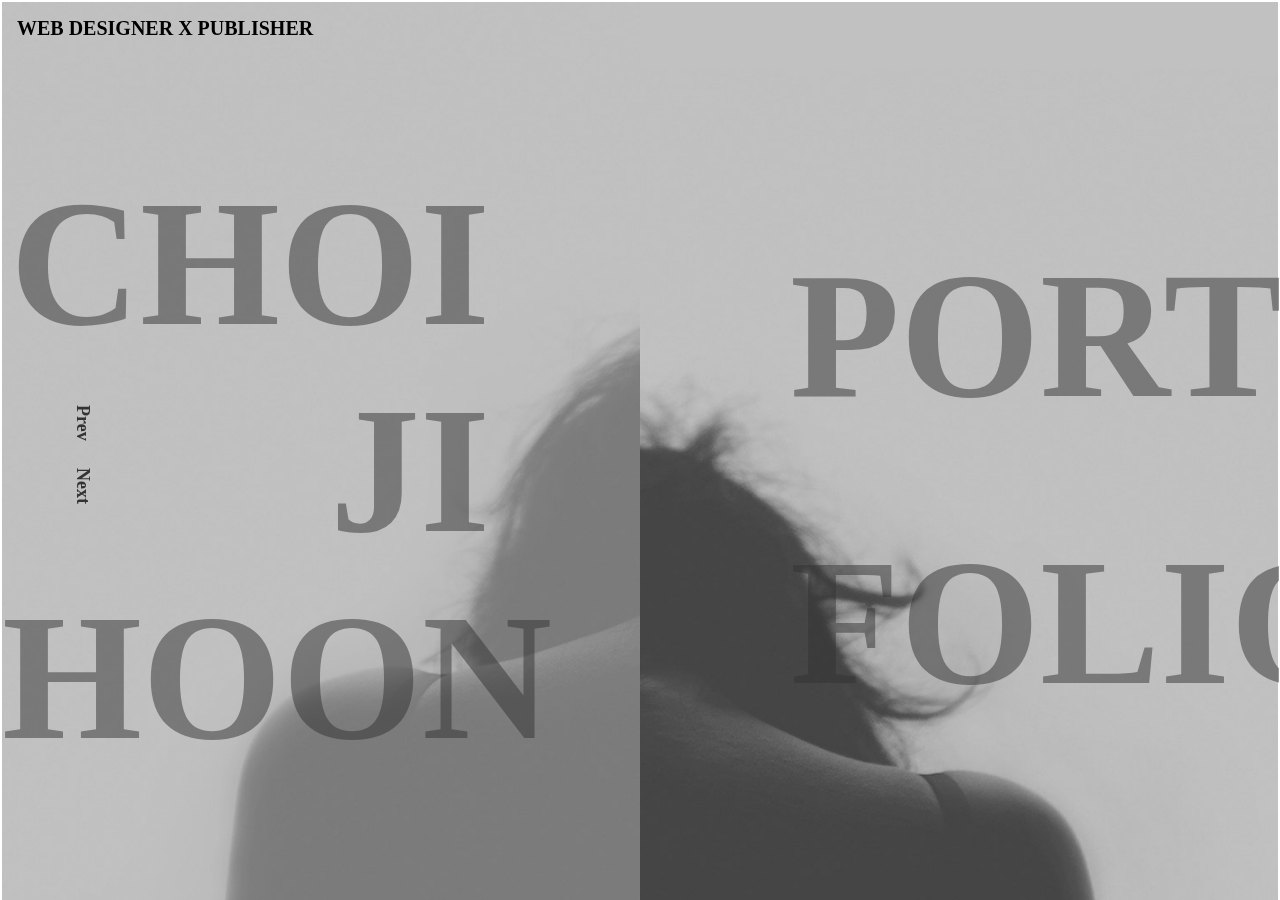
<file: 포토폴리오 메인/index.html>
<!DOCTYPE html> 

   <html lang="ko">
    <head>
        <meta charset="utf-8">
        <title>포토폴리오메인</title>
        <link rel="stylesheet" type="text/css" href="css/default.css"> 
        <link rel="stylesheet" type="text/css" href="css/include.css"> 
        <link rel="stylesheet" type="text/css" href="css/slick.css"> 
        <link rel="stylesheet" type="text/css" href="css/main.css">  
        
        <script src="https://code.jquery.com/jquery-3.4.1.min.js" type="text/javascript"></script>
        <script src="js/slick.min.js" type="text/javascript"></script>
        <script src="js/main.js" type="text/javascript"></script>


    </head>
       <body>
            <!--전체-->
            <div id="wrap">

            <div class="container">
                <div class="mainSlider">
                    <!--메인컨텐츠1-->
                    <div class="mainSlider slick">
                        <div class="slide slide--1">
                            <!--헤더왼쪽배경-->
                            <div class="hLeft">
                                <!--로고-->
                                <div class="hLogo">
                                    <h1>WEB DESIGNER X PUBLISHER</h1>
                                </div>

                                <div class="mainTxt01">
                                    <p>CHOI</p>
                                    <span>JI</span><br>
                                    <span>HOON</span>
                                </div>
                            </div>
                            <!--헤더왼쪽배경-->
                            <!--헤더오른쪽배경-->
                            <div class="hRight">

                                <div class="mainTxt02">
                                    <p>PORT</p>
                                    <span>FOLIO</span>
                                </div>


                                <div class="btn01">
                                    <a href="#">Prev</a>
                                </div>

                                <div class="btn02">
                                    <a href="#">Next</a>
                                </div>


                            </div>
                            <!--헤더오른쪽배경-->
                        </div>
                        
                        <div class="slide slide--2">
                            <!--헤더왼쪽배경-->
                            <div class="mainSlider01">
                               <!--왼쪽컨텐츠-->
                                <div class="mainCon01">
                                   <div class="hLogo">
                                    <h1>WEB DESIGNER X PUBLISHER</h1>
                                </div>
                                  
                                  <div class="mainTxt03">
                                   <h2>PRUGIO</h2>
                                   <p>기존에 푸르지오 페이지에<br>조금 더 심플하며 사용자들이<br>접근성으로 이용하기 쉽게<br>리뉴얼 하였습니다.</p>
                                    </div>
                                    
                                    <div class="conBtn01">
                                        <a href="portfolio/prugio/index.html"><img src="images/main02Btn.png" alt="바로가기버튼"></a>
                                    </div>
                                </div>
                                <!--왼쪽컨텐츠-->
                                <!--오른쪽컨텐츠-->
                                <div class="mainCon02">
                                   <a href="portfolio/prugio/index.html">
                                    <img src="images/main_02sl.png" alt="푸르지오">
                                    </a>
                                </div>
                                
                                <!--오른쪽컨텐츠-->
                                
                                
                            </div>
                        </div>
                        
                        <!--메인슬라이더3-->
                    <div class="slide slide--3">
                         <!--왼쪽배경-->
                         <div class="mainSlider03">
                            <!--왼쪽컨텐츠-->
                             <div class="mainCon03">
                                 <div class="hLogo">
                                    <h1>WEB DESIGNER X PUBLISHER</h1>
                                </div>
                                
                                <div class="mainTxt04">
                                    <h3>LACOSTE</h3>
                                    <p>라코스테 특유의 돋보이는<br>장점을 보안 하였으며 사용자들이<br>시각적 요소들을 조금 더 부각시켜<br>리뉴얼 하였습니다.</p>
                                    
                                </div>
                                
                                <div class="conBtn02">
                                        <a href="portfolio/lacoste/lacoste.html"><img src="images/main02Btn.png" alt="바로가기버튼"></a>
                                    </div>
                                 
                             </div>
                            <!--왼쪽컨텐츠--> 
                        
                         <!--왼쪽배경-->
                         <!--오른쪽배경-->
                        <div class="mainCon04">
                           <div class="con05">
                           <a href="portfolio/lacoste/lacoste.html">
                            <img src="images/mainSlider_03.png" alt="라코스테">
                            </a>
                            </div>
                         </div>
                         </div>
                        <!--오른쪽배경-->
                        </div>
                        
                        <!--메인슬라이더3-->
                        
                        
                        
                        
                        
                        
                        
                    </div>
                    
                </div>
                
               
            </div>
               
            
           </div>
       </body>
</html>
</file>
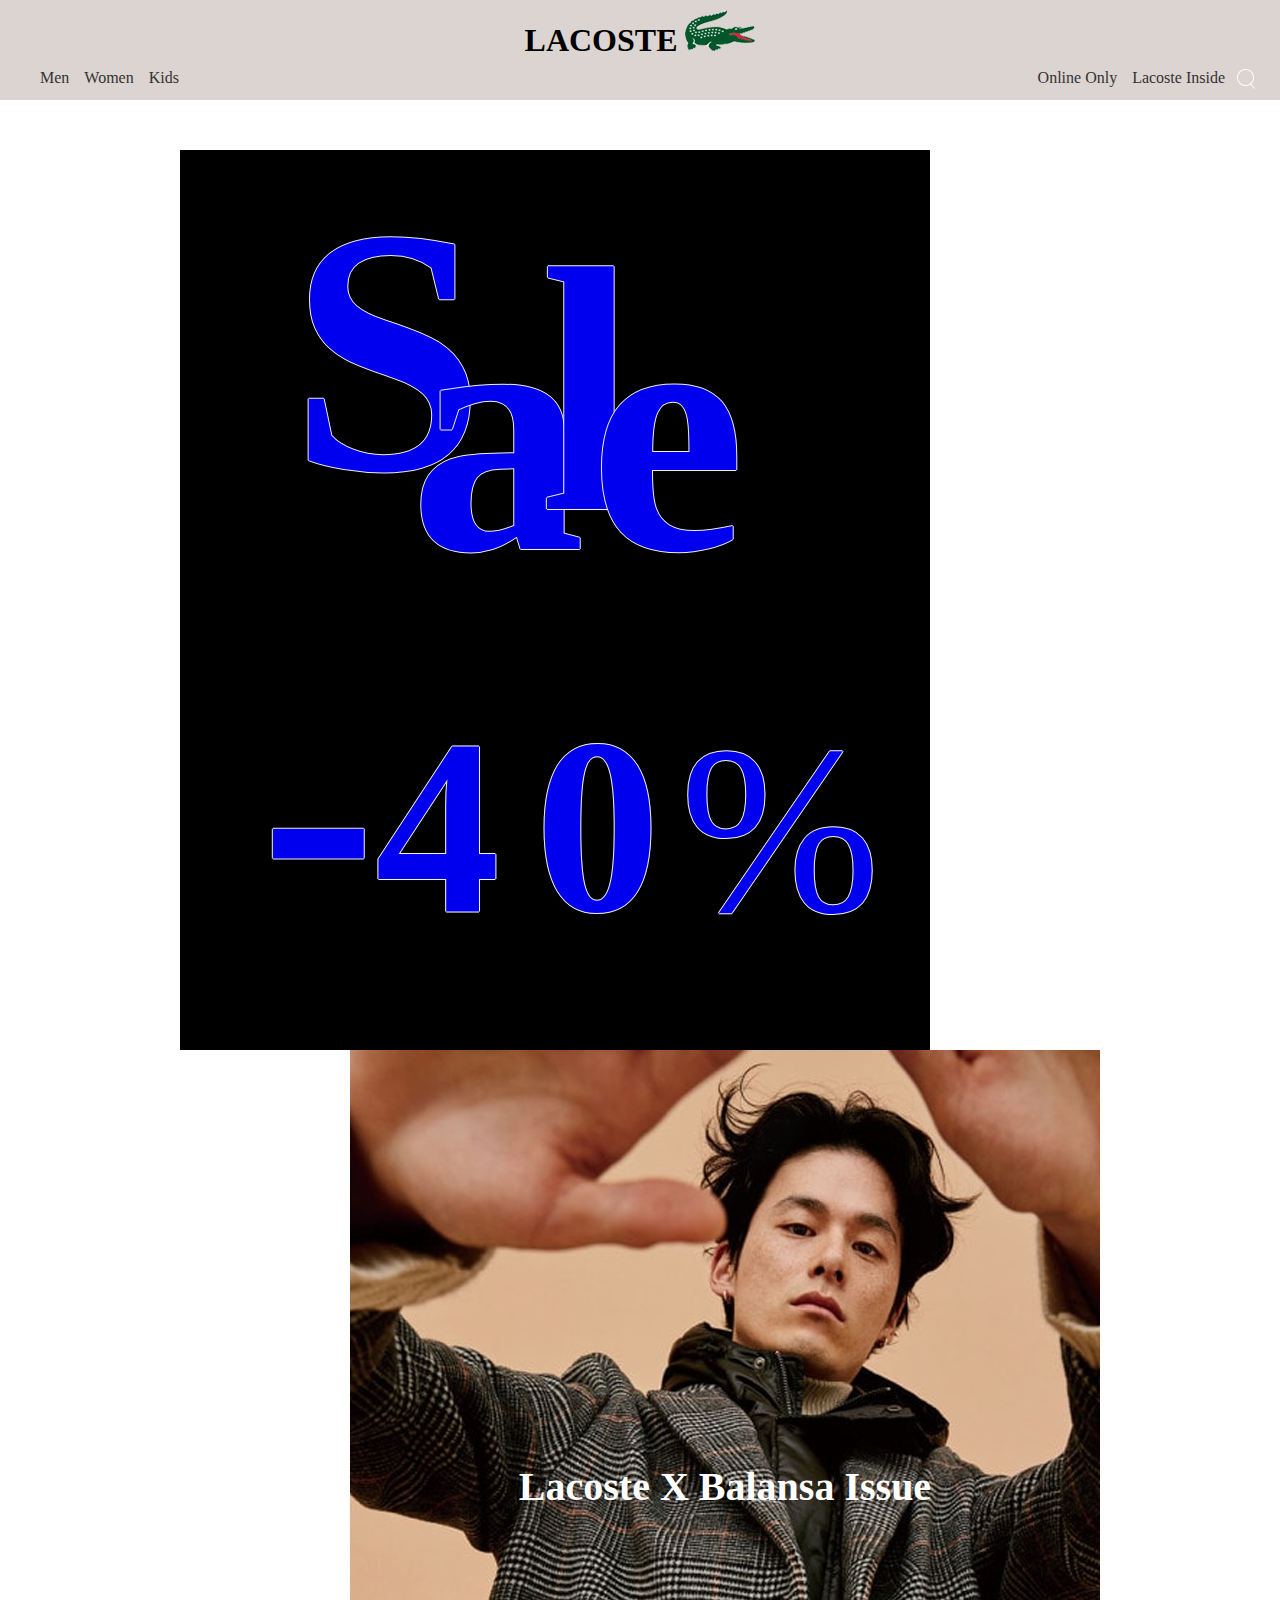
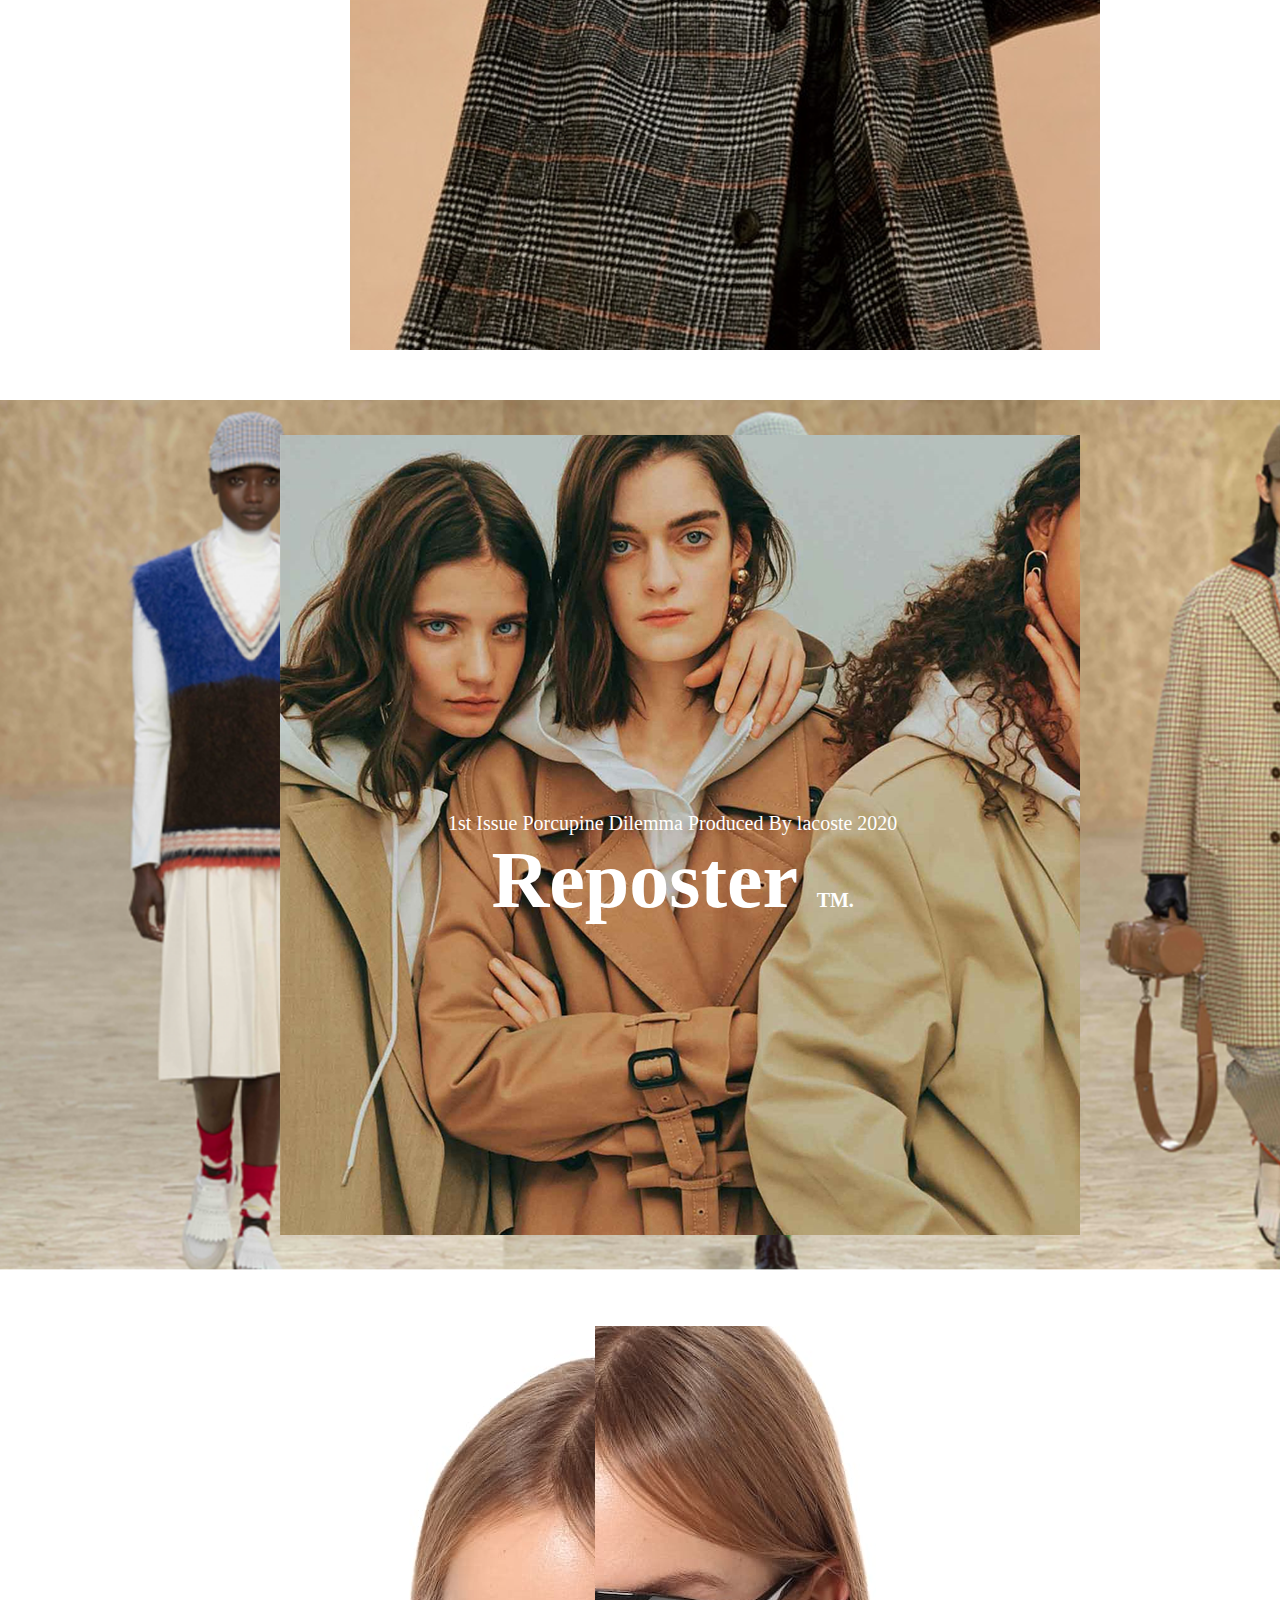
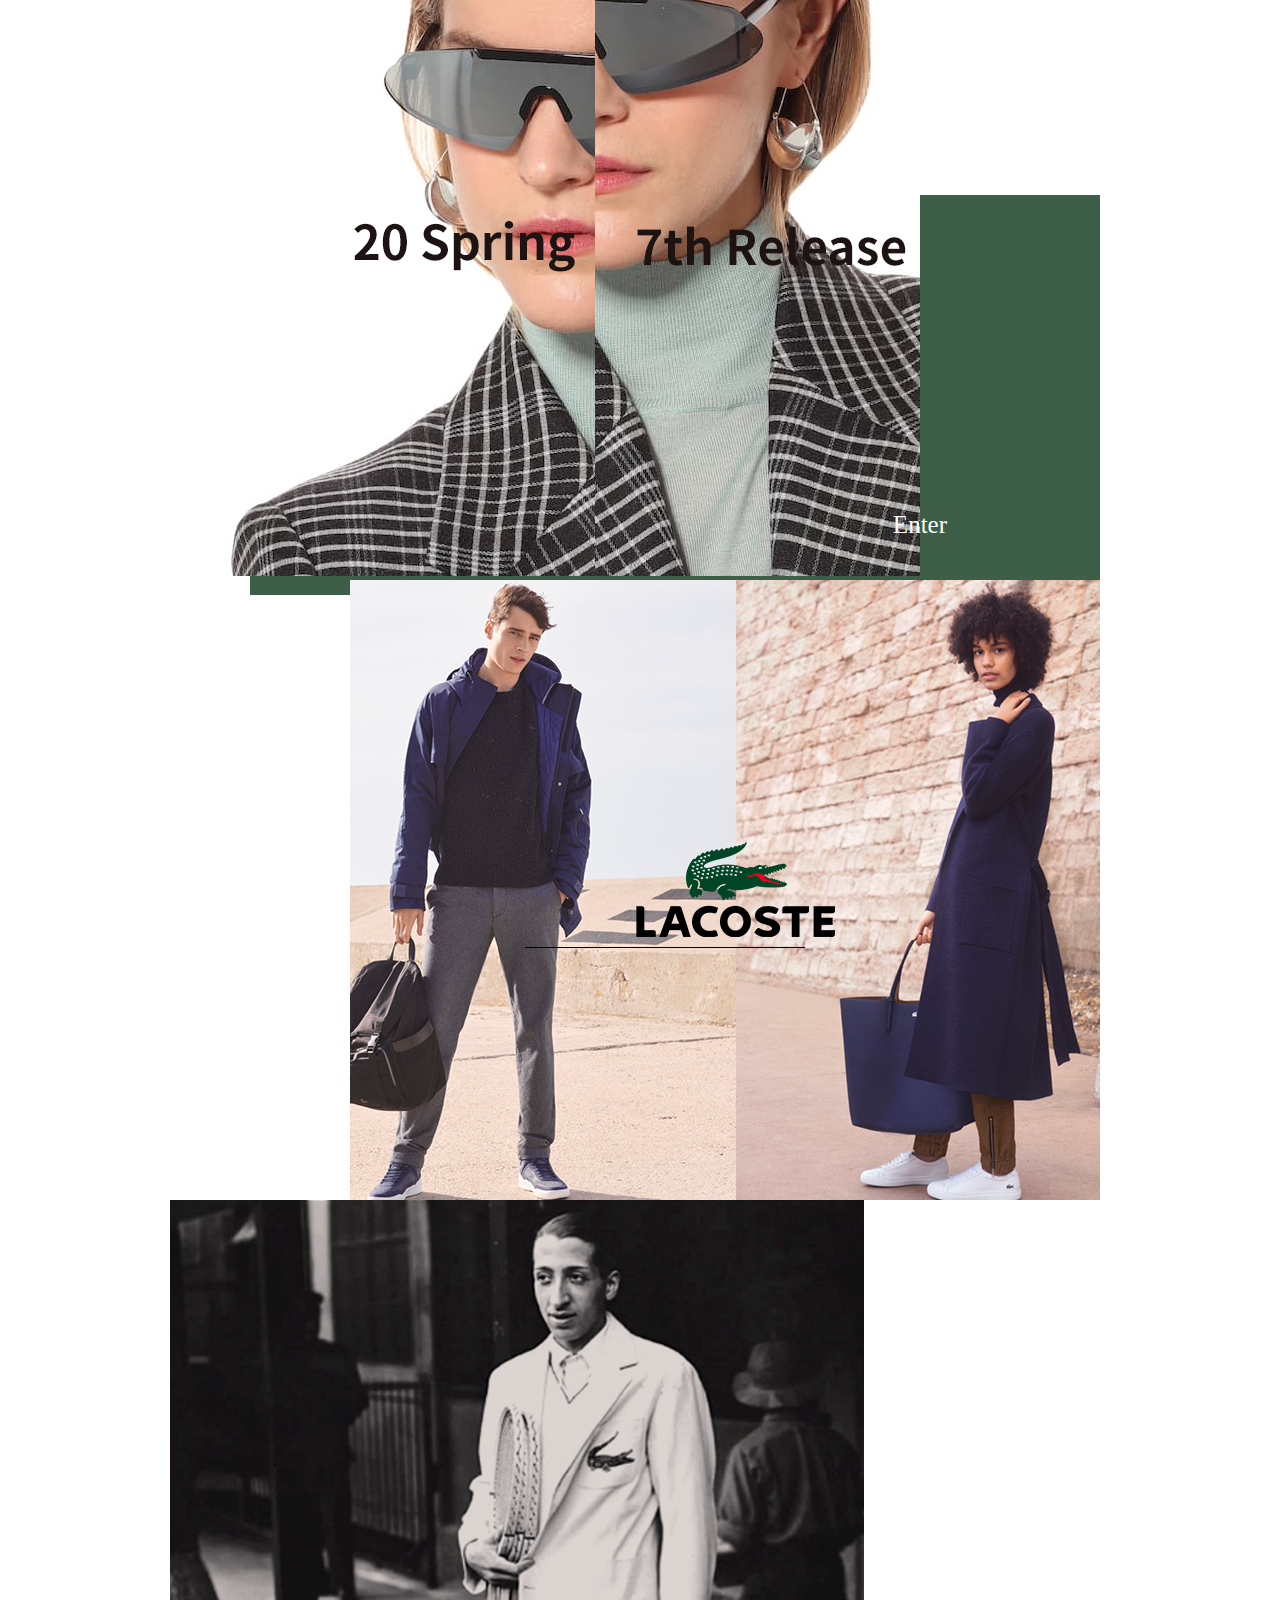
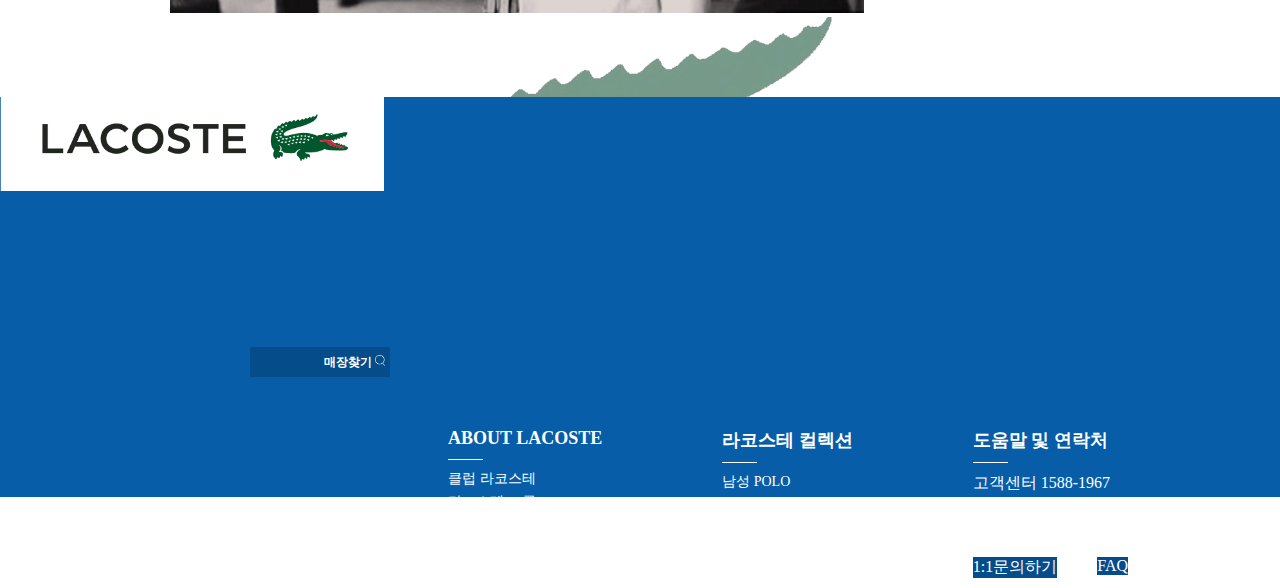
<file: 포토폴리오 메인/portfolio/lacoste/lacoste.html>
<!DOCTYPE html> 

   <html lang="ko">
    <head>
        <meta charset="utf-8">
        <title>라코스테리뉴얼</title>
        <link rel="stylesheet" type="text/css" href="css/default.css"> 
        <link rel="stylesheet" type="text/css" href="css/include.css"> 
        <link rel="stylesheet" type="text/css" href="css/main.css">  
    </head>
       <body>
           <!--전체-->
           <div id="wrap">
           
           <!--헤더-->
           <header id="header">
              <!--로고-->
            <div class="hTop">
              <h1>
                  <a href="#">LACOSTE</a>
                  <img src="images/laco_logo.png" alt="로고">
              </h1>
               </div>  
               <!--로고-->
               <!--gnb-->
               <ul class="gnb inner">
                   <li>
                       <a href="#">Men</a>
                   </li>
                   
                   <li>
                       <a href="#">Women</a>
                   </li>
                   
                   <li>
                       <a href="#">Kids</a>
                   </li>
                   
               </ul>
               <!--gnb-->
               <!--유틸-->
               <ul class="utill inner cf">
                  
                  <li><a href="#">Lacoste Inside</a></li>
                   <li><a href="#">Online Only</a></li>
                   
                   <div class="uSuch">
                   <a href="#"><img src="images/such_Btn44.png" alt="돋보기"></a>
                   </div>   
                 

               </ul>
               <!--유틸-->
               </header>
               <!--헤더-->
               <!--메인컨01-->
               <div id="contaner">
                  
                  <div class="contanerBox cf">
                   <!--con01-->
                   <div class="con01">
                      
                      <div class="mFont">
                      
                       <div class="mFont01">
                      <a href="#">S</a>
                       </div>
                       
                       <div class="mFont02">
                      <a href="#">a</a>
                       </div>
                       
                        <div class="mFont03">
                      <a href="#">l</a>
                       </div>
                       
                       <div class="mFont04">
                      <a href="#">e</a>
                       </div>
                       
                       <div class="mFont05">
                      <a href="#">-</a>
                       </div>
                       
                       <div class="mFont06">
                      <a href="#">4</a>
                       </div>
                       
                       <div class="mFont07">
                      <a href="#">0</a>
                       </div>
                       
                       <div class="mFont08">
                      <a href="#">%</a>
                       </div>
                       
                       </div>
                       
                   </div>
                   <!--con01-->
                   <!--con02-->
                   <div class="con02">
                       <a href="#">Lacoste X Balansa Issue
                       </a>
                   </div>
                   <!--con02-->
                   </div>
               </div>
               <!--메인컨01-->
               <div class="mainSlider02">
                    <img src="images/lamain_02.png" alt="메인01">
                    
                    <div class="main02">

                    </div>
                    <div class="con02Font">
                        <p>1st Issue Porcupine Dilemma Produced By lacoste 2020</p>
                        <h2>Reposter <span>TM.</span></h2>
                        </div>
                    
               </div>
                <!--메인컨01-->
                <!--메인컨03-->
                <div class="mainCon03">
                    <div class="con04"></div>
                  
                    <div class="con05">오른쪽이미지</div>
                    
                    
                    <div class="bBox">
                        <h3>Lacoste autumn-spring 2020</h3>
                        <span>Fashion Show</span>
                        
                        
                    </div>
                <div class="btn01">
                            <a href="#">Enter</a>
                        </div>    
                    
                </div>
                
                <!--메인컨03-->
                <!--메인컨04-->
                <div class="mainCon04">
                   <img src="images/con04_28.png" alt="메인04">
                   
                   <div class="con04Right cf">
                      <img src="images/slider_bar28.png" alt="바">
                      <h4>Lacoste, the  story of an iconic brand</h4>
                      <p>경기에 대한 애정, 혁신과 프렌치 엘리건스에 대한 열정.<br>1933년 부터 라코스테는 브랜드의 창립이자<br>일상의 옷차림에 혁명을 가져온 전설적<br>테니스 선수였던 Rene Lacoste의 이야기를 담아 왔습니다. </p>
                      
                      <div class="con04Btn">
                          <a href="#">자세히 보기</a>
                      </div>
                       
                       
                   </div>
                    
                    
                </div>
                <!--메인컨04-->
                <!--푸터-->
                <footer id="footer">
                    <div class="fLogo">
                        <a href="#"><img src="images/footer_logo43.png"></a>
                    </div>
                    
                    <div class="fSuch">
                       <div class="such">
                        <a href="#">매장찾기
                        <img src="images/such_Btn44.png" alt="돋보기">
                        </a>
                        </div>
                    </div>
                    
                    <div class="fMenu inner cf">
                    
                    <ul class="fMenu01">
                        <li class="menu01">
                            <a href="#">ABOUT LACOSTE</a>
                        </li>
                        
                        <li><a href="#">클럽 라코스테</a></li>
                        <li><a href="#">라코스테 그룹</a></li>
                        
                    </ul>
                    
                    <ul class="fMenu02">
                        <li class="menu02">
                            <a href="#">라코스테 컬렉션</a>
                        </li>
                        
                        <li><a href="#">남성 POLO</a></li>
                        <li><a href="#">여성 POLO</a></li>
                        <li><a href="#">라코스테 키즈</a></li>
                        <li><a href="#">라코스테 라이브</a></li>
                        <li><a href="#">라코스테 스포츠</a></li>
                        
                    </ul>
                    
                    
                       <div class="fMenu03">
                           <div class="menu03">
                               <h6>도움말 및 연락처</h6>
                               <p>고객센터 1588-1967</p>
                               <span>라코스테의 고객센터는 고객님을 위해 주중 오전 9시부터 6시<br>까지 언제나 열려있습니다.(점심시간 12:30~13:30)</span>
                           </div>
                           
                           <div class="menu03Left">
                               <a href="#">1:1문의하기</a>
                           </div>
                           
                           <div class="menu03Right">
                               <a href="#">FAQ</a>
                           </div>
                           
                           
                       </div>
                    
                    </div>
                    
                    
                </footer>
                <!--푸터-->
               
           </div>
</body>


</html>
</file>
<file: 포토폴리오 메인/css/include.css>
@charset "utf-8";




.hLeft{float: left;
        background:url(../images/main_01.png) no-repeat right;
        background-size:cover;
        width:50%;
        height:100%;
       
    
}


.hLogo{padding-top:15px;
       margin-left:15px;}
.hLogo h1{font-size: 20px;}

.mainTxt01{font-size:180px;
           font-weight:bold;
           color:#333;
           opacity:0.5;
           text-align:right;
           margin-right:150px;
           margin-top:120px;
}

.hRight{float:right;
        background:url(../images/main_02.png) no-repeat;
        width:50%;    
        height:100%;
        background-size:cover;
        
        
        }

.mainTxt02{color:#333;
           opacity:0.5;
            margin-left:150px;
            margin-top:230px;

}
.mainTxt02 p{font-size:180px;
            font-weight:bold;
            margin-bottom:80px;
            }
.mainTxt02 span{font-size:180px;
                font-weight:bold}






       
       
.btn01{z-index: 10;
        -webkit-transform: rotate(90deg);
       -webkit-transform-origin: left top;
       -moz-transform: rotate(90deg);
       -moz-transform-origin: left top;
       -ms-transform: rotate(90deg);
       -ms-transform-origin: left top;
       -o-transform: rotate(90deg);
       -o-transform-origin: left top;
       transform: rotate(90deg);
       transform-origin: left top;
       position: absolute;
       top:45%;
       right:90%;
       white-space: nowrap;    
       font-size:18px;}
.btn01 a{color:#333;
          font-weight:bold;}

.btn01 a:before, .btn01 a:after{content: '';
  border-bottom: solid 1px white;
  position: absolute;
  bottom: 0;
  width: 0;}

.btn01 a:before{left:0;}
.btn01 a:after{right:0;}

.btn01 a:hover:before, .btn01 a:hover:after{width:50%;}

.btn01 a:before, .btn01 a:after{-webkit-transition: all 0.2s ease;
          transition: all 0.2s ease;}



.btn02{
        -webkit-transform: rotate(90deg);
       -webkit-transform-origin: left top;
       -moz-transform: rotate(90deg);
       -moz-transform-origin: left top;
       -ms-transform: rotate(90deg);
       -ms-transform-origin: left top;
       -o-transform: rotate(90deg);
       -o-transform-origin: left top;
       transform: rotate(90deg);
       transform-origin: left top;
       position: absolute;
       top:52%;
       right:90%;
       white-space: nowrap;    
       font-size:18px;
        }
.btn02 a{color:#333;
        font-weight:bold;}


.btn02 a:before, .btn02 a:after{content:'';
  border-bottom: solid 1px white;
  position: absolute;
  bottom: 0;
  width: 0;}

.btn02 a:before{left:0;}
.btn02 a:after{right:0;}

.btn02 a:hover:before, .btn02 a:hover:after{width:50%;}

.btn02 a:before, .btn02 a:after{-webkit-transition: all 0.2s ease;
          transition: all 0.2s ease;}
</file>
<file: 포토폴리오 메인/css/main.css>
@charset "utf-8";
.mainSlider, .slide {
  background-position: center center;
  background-repeat: no-repeat;
  background-size: cover;
  background-image: url(http://placehold.it/1440x750&text=1);
  
  
}

.slide {
  height: 100vh;
}
.slide--1 {
 background-image: url(http://placehold.it/1440x750&text=1);
}
.slide--2 {
  background-image: url(http://placehold.it/1440x750&text=2);
}
.slide--3 {
  background-image: url(http://placehold.it/1440x750&text=3);
}




/*슬라이더01*/
.mainSlider01{height:100%;
             position:relative;}

.mainCon01{background:#b3b3b3;
          background-size:cover;
          width:50%;
          height:100%;
          float:left;
            
          }

.mainTxt03{
           }
.mainTxt03 h2{font-size:100px;
              position:absolute;
              left:30%;
              top:38%;
              color:#dcdcdc;
              z-index:10;}

.mainTxt03 p{color:#7b7b7b;
             font-size:18px;
             text-align:right;
             margin-right:12%;
             margin-top:50%;
             margin-bottom:15px;

            }


.conBtn01{margin-left:85%;
         }
.conBtn01 a{}
.conBtn01 a img{width:25%;
                -webkit-transform:scale(1);
                -moz-transform:scale(1);
                -ms-transform:scale(1); 
                -o-transform:scale(1);  
                transform:scale(1);
                -webkit-transition:.3s;
                -moz-transition:.3s;
                -ms-transition:.3s;
                -o-transition:.3s;
                transition:.3s;}

.conBtn01:hover img{-webkit-transform:scale(1.2);
                    -moz-transform:scale(1.2);
                    -ms-transform:scale(1.2);   
                    -o-transform:scale(1.2);
                    transform:scale(1.2);}

.mainCon02{float:left;
           background:#c1c1c1;
            width: 50%;
            height:100%;}

.mainCon02 a img{position: absolute;
               filter: drop-shadow(5px 5px 5px #000);
               left:45%;
               top:17%;
               -webkit-transform:scale(1);
                -moz-transform:scale(1);
                -ms-transform:scale(1); 
                -o-transform:scale(1);  
                transform:scale(1);
                -webkit-transition:.3s;
                -moz-transition:.3s;
                -ms-transition:.3s;
                -o-transition:.3s;
                transition:.3s;}

.mainCon02:hover img{-webkit-transform:scale(1.2);
                    -moz-transform:scale(1.2);
                    -ms-transform:scale(1.2);   
                    -o-transform:scale(1.2);
                    transform:scale(1.2);}


/*슬라이더02*/

.mainSlider03{height:100%;
              position:relative;
            }

.mainCon03{background:#769089;
          float:left;
          width:50%;
            height:100%;
            background-size: cover;}

.hLogo{}
.hLogo h1{}

.mainTxt04{color:#636363;}
.mainTxt04 h3{font-size:100px;
               position:absolute;
               left:30%;
                top:38%;
            color:#88a880;
             z-index:10;}

.mainTxt04 p{
             font-size:18px;
              text-align:right;
              margin-right:12%;
             margin-top:50%;
    margin-bottom:15px;}










.conBtn02{margin-left:85%;
}
.conBtn02 a{}
.conBtn02 a img{width:25%;
                -webkit-transform:scale(1);
                -moz-transform:scale(1);
                -ms-transform:scale(1); 
                -o-transform:scale(1);  
                transform:scale(1);
                -webkit-transition:.3s;
                -moz-transition:.3s;
                -ms-transition:.3s;
                -o-transition:.3s;
                transition:.3s;}

.conBtn02:hover img{-webkit-transform:scale(1.2);
                    -moz-transform:scale(1.2);
                    -ms-transform:scale(1.2);   
                    -o-transform:scale(1.2);
                    transform:scale(1.2);}}



.mainCon04{background:#c8c5b8;
            width:50%;
            height:100%;
            float: left;
}
.con05{}
.con05 a img{position: absolute;
            filter: drop-shadow(5px 5px 5px #000);
             left:45%;
             top:17%;
             -webkit-transform:scale(1);
             -moz-transform:scale(1);
             -ms-transform:scale(1); 
             -o-transform:scale(1);  
             transform:scale(1);
             -webkit-transition:.3s;
             -moz-transition:.3s;
             -ms-transition:.3s;
             -o-transition:.3s;
             transition:.3s;
            }

.con05:hover img{-webkit-transform:scale(1.2);
                 -moz-transform:scale(1.2);
                 -ms-transform:scale(1.2);   
                 -o-transform:scale(1.2);
                 transform:scale(1.2);}
</file>
<file: 포토폴리오 메인/portfolio/lacoste/css/default.css>
@charset "utf-8";
body{min-width:1200px;
     overflow-x:hidden;
    }

body,h1,h2,h3,h4,h5,h6,p,dd,dl{margin:0;
                                    }

ul{padding:0;
   margin:0;
   list-style:none;}

a{text-decoration:none;}

.inner{width:1200px;
       margin:0 auto;}

.cf::after{content:"";
           display:block;
           clear:both;}
</file>
<file: 포토폴리오 메인/portfolio/lacoste/css/include.css>
@charset "utf-8";


#header{background:#dbd4d0;
        height:100px;}

.hTop{padding-top:10px;
      padding-bottom:10px;}
.hTop h1{text-align:center;}
.hTop h1 a{color:#000;}
.hTop h1 img{}

.gnb{}
.gnb li{float:left;
        margin-right:15px;
       }
.gnb li a{color:#333;}


.utill{position:relative;
       }
.utill li{float:right;
          margin-right:15px;
        }
.utill li a{color:#333;}

.uSuch{position:absolute;
       right:-15px;}
.uSuch a{}
.uSuch img{}




#footer{height:400px;
        background:#075da7;
        margin-top:80px;
        position:relative;}

.fLogo{}
.fLogo a{}
.fLogo a img{width:30%;}


.fSuch{position:absolute;    
       left:250px;
        bottom:120px;
        width:140px;
       height:30px;
       background:#044c8a;}
.fSuch a{font-weight:bold;
          font-size:12px;
          color:#fff;
          display: block;
          text-align:right;
          line-height:30px;
          padding-right:5px;}
.such a img{width:10px;}


.fMenu{margin-left:35%;
       color:#fff;
        }

.fMenu01{float:left;
         margin-right:120px;
          
         }
.fMenu01 li{font-size:14px;
            margin-bottom:5px;}
.fMenu01 li a{color:#fff;
              }

.menu01{}

.menu01::after{content:"";
                border-bottom:1px solid #fff;
                 display:block;
                margin:10px 0;
                 width:35px;}

.menu01 a{color:#fff;
          font-weight:bold;
          font-size:18px;}

.fMenu02{float:left;
            margin-right:120px;
       }
.fMenu02 li{font-size:14px;
            margin-bottom:5px;}
.fMenu02 li a{color:#fff;}

.menu02{}
.menu02 a{color:#fff;
          font-weight:bold;
         font-size:18px;}

.menu02::after{content:"";
                border-bottom:1px solid #fff;
                 display:block;
                margin:10px 0;
                 width:35px;}

.fMenu03{float:left;}

.menu03{}
.menu03 h6{font-weight:bold;
          font-size:18px;}
.menu03 p{font-size:16px;
          margin-bottom:5px;}
.menu03 span{font-size:14px;}

.menu03 h6::after{content:"";
                border-bottom:1px solid #fff;
                 display:block;
                margin:10px 0;
                 width:35px;}


.menu03Left{float:left;
            margin-top:20px;
            margin-right:40px;
            background:#044c8a;}
.menu03Left a{ color:#fff;}


.menu03Right{margin-top:20px;
            background:#044c8a;
            display:inline-block;}
.menu03Right a{color:#fff;}
</file>
<file: 포토폴리오 메인/portfolio/lacoste/css/main.css>
@charset "utf-8";


#contaner{padding-top:50px;}


.contanerBox{}

.con01{width:750px;
      height:900px;
      background:#000;
      display:inline-block;
      margin-left:180px;
      position:relative;
      float:left;
    
}



.mFont{font-size:350px;
       text-shadow: -1px 0 #F2F1F6, 0 1px #F2F1F6, 1px 0 #F2F1F6, 0 -1px #F2F1F6;
}
 


.mFont01{margin-left:110px;
         background-image: -webkit-linear-gradient(92deg, #f35626, #feab3a);
         -webkit-background-clip: text;
         -webkit-animation: hue 3s infinite linear;}

@-webkit-keyframes hue {
  from {
    -webkit-filter: hue-rotate(0deg);
  }
  to {
    -webkit-filter: hue-rotate(-360deg);
  }
}
.mFont01 a{font-weight:bold;
        }

.mFont02{position:absolute;
        top:80px;
        left:230px;
           background-image: -webkit-linear-gradient(92deg, #f35626, #feab3a);
            -webkit-background-clip: text;
            -webkit-animation: hue 3s infinite linear;}

@-webkit-keyframes hue {
  from {
    -webkit-filter: hue-rotate(0deg);
  }
  to {
    -webkit-filter: hue-rotate(-360deg);
  }
}
.mFont02 a{font-weight:bold;}

.mFont03{position:absolute;
         left:360px;
          top:40px;
          background-image: -webkit-linear-gradient(92deg, #f35626, #feab3a);
         -webkit-background-clip: text;
         -webkit-animation: hue 3s infinite linear;}

@-webkit-keyframes hue {
  from {
    -webkit-filter: hue-rotate(0deg);
  }
  to {
    -webkit-filter: hue-rotate(-360deg);
  }
}
.mFont03 a{font-weight:bold;}

.mFont04{position:absolute;
          top:80px;
          left:410px;
          background-image: -webkit-linear-gradient(92deg, #f35626, #feab3a);
          -webkit-background-clip: text;
          -webkit-animation: hue 3s infinite linear;}

@-webkit-keyframes hue {
  from {
    -webkit-filter: hue-rotate(0deg);
  }
  to {
    -webkit-filter: hue-rotate(-360deg);
  }
}
.mFont04 a{
        font-weight:bold;}

.mFont05{position:absolute;
        left:80px;
        bottom:40px;
        z-index:10;
        background-image: -webkit-linear-gradient(92deg, #f35626, #feab3a);
                          -webkit-background-clip: text;
                          -webkit-animation: hue 3s infinite linear;}

@-webkit-keyframes hue {
  from {
    -webkit-filter: hue-rotate(0deg);
  }
  to {
    -webkit-filter: hue-rotate(-360deg);
  }
}
.mFont05 a{font-weight:bold;}

.mFont06{position:absolute;
         right:430px;
        bottom:55px;
               background-image: -webkit-linear-gradient(92deg, #f35626, #feab3a);
                                 -webkit-background-clip: text;
                                 -webkit-animation: hue 3s infinite linear;}

@-webkit-keyframes hue {
  from {
    -webkit-filter: hue-rotate(0deg);
  }
  to {
    -webkit-filter: hue-rotate(-360deg);
  }
}
.mFont06 a{
        font-size:250px;
        font-weight:bold;}

.mFont07{position:absolute;
        right:270px;
        bottom:55px;
               background-image: -webkit-linear-gradient(92deg, #f35626, #feab3a);
                                 -webkit-background-clip: text;
                                 -webkit-animation: hue 3s infinite linear;}

@-webkit-keyframes hue {
  from {
    -webkit-filter: hue-rotate(0deg);
  }
  to {
    -webkit-filter: hue-rotate(-360deg);
  }
}
.mFont07 a{
            font-size:250px;
            font-weight:bold;}

.mFont08{position:absolute;
         right:50px;
         bottom:55px;
               background-image: -webkit-linear-gradient(92deg, #f35626, #feab3a);
               -webkit-background-clip: text;
               -webkit-animation: hue 3s infinite linear;}

@-webkit-keyframes hue {
  from {
    -webkit-filter: hue-rotate(0deg);
  }
  to {
    -webkit-filter: hue-rotate(-360deg);
  }
}
.mFont08 a{
            font-size:240px;}


.con02{float:right;
       background:url(../images/laco_main01.png) no-repeat;
        width:750px;
        height:900px;
        margin-right:180px;
       
        }
.con02 a{color:#fff;
         font-size:40px;
          font-weight:bold;
         text-align:center;
        display: block;
        padding-top:55%;
          
           }



.mainSlider02{text-align: center;
                margin-top:50px;    
                position:relative;
                }
.mainSlider02 img{width:1545px;
                }


.main02{background:url(../images/main02_13.png) no-repeat;
        width:800px;
        height:800px;
        display:inline-block;
        position: absolute;
        right:200px;
        top:35px;
        
        }

.con02Font{position: absolute;
          bottom:350px;
          left:35%;
          }
.con02Font p{color:#fff;
         font-size:20px;
        }
.con02Font h2{color:#fff;
    font-size:80px;}
.con02Font h2 span{color:#fff;
                   font-size:20px;}


.mainCon03{margin-top:50px;
          position:relative;}

.con04{background:url(../images/main03_17.png) no-repeat;
        display:inline-block;
      width:750px;
        height:850px;
        margin-left:170px;
        
     }


.con05{float:right;
      background:url(../images/main03_slider01.png) no-repeat center;
      width:750px;
      height:620px;
     text-indent:-9999px;
    margin-right:180px;}

.bBox{float:right;
      width:850px;
      height:400px;
      background:#3d5e47;
      position:absolute;
      right:180px;
      top:55%;
       z-index:-10;
      }
.bBox h3{text-align:center;
        margin-top:230px;
        color:#fff;
        font-size:40px;}
.bBox span{text-align:center;
           display:block;
            color:#e3e3e3;
            font-size:25px;}

.btn01{position:absolute;
        right:332px;
        bottom:40px;
         border:1px solid transparent; 
        -webkit-transition: all 0.4s cubic-bezier(.5, .24, 0, 1);
         transition: all 0.4s cubic-bezier(.5, .24, 0, 1);
        }

.btn01::before{content:"";
               position:absolute;     
               left: 0px;
               bottom:0px;
               z-index:-1;
               width: 0%;
               height:1px;
               background: #fff;
               box-shadow: inset 0px 0px 0px #6098FF;
               display: block;
               -webkit-transition: all 0.4s cubic-bezier(.5, .24, 0, 1);
               transition: all 0.4s cubic-bezier(.5, .24, 0, 1)
}

.btn01:hover::before {
    width:100%;}

.btn01::after {
  content: '';
  position: absolute;
  right: 0px;
  top:0px;
  z-index:-1;
  width: 0%;
  height:1px;
  background: #fff;
  -webkit-transition: all 0.4s cubic-bezier(.5, .24, 0, 1);
  transition: all 0.4s cubic-bezier(.5, .24, 0, 1)
}
.btn01:hover::after {
  width:100%;
}
.btn01:hover{
              border-left:1px solid #fff;
              border-right:1px solid #fff;}

.btn01 a{font-size:25px;
          color:#fff;
        }



.mainCon04{margin-top:80px;
            position:relative;
         }

.mainCon04 img{margin-left:170px;
                display:inline-block;
               }

.con04Right{float:right;
            background:url(../images/con04_laco.png) no-repeat;
            width:721px;
            height:411px;
            margin-right:160px;
          
          
           }
.con04Right img{margin-left:0px;
                position:absolute;
                right:37%;
                top:30%;
                
                }
.con04Right h4{font-size:18px;
                text-align:center;
                margin-top:115px;
                margin-bottom:25px;
}



.con04Right p{font-size:15px;
              text-align:left;
             margin-left:200px;
              margin-bottom:30px;}



.con04Btn{position:absolute;
         right:180px;
        border:1px solid transparent; 
        -webkit-transition: all 0.4s cubic-bezier(.5, .24, 0, 1);
         transition: all 0.4s cubic-bezier(.5, .24, 0, 1);
        }


.con04Btn::before{content:"";
                  position:absolute;     
                  left: 0px;
                  bottom:0px;
                  z-index:-1;
                  width: 0%;
                  height:1px;
                  background: #000;
                  box-shadow: inset 0px 0px 0px #6098FF;
                  display: block;
                  -webkit-transition: all 0.4s cubic-bezier(.5, .24, 0, 1);
                   transition: all 0.4s cubic-bezier(.5, .24, 0, 1);}
          

.con04Btn:hover::before {
    width:100%;}
    
    
.con04Btn::after {
  content: '';
  position: absolute;
  right: 0px;
  top:0px;
  z-index:-1;
  width: 0%;
  height:1px;
  background: #000;
  -webkit-transition: all 0.4s cubic-bezier(.5, .24, 0, 1);
  transition: all 0.4s cubic-bezier(.5, .24, 0, 1)
}

.con04Btn:hover::after {
    width:100%;}

.con04Btn:hover{
  border-left:1px solid #000;
    border-right:1px solid #000;}


.con04Btn a{color:#000;
            font-size:18px;
            font-weight:bold;}
</file>
<file: 포토폴리오 메인/css/default.css>
@charset "utf-8";
html,#wrap,.container,.slick-slider,.slick-list,.slick-track,.slick-vertical .slick-slide{height:100vh !important;}
body{min-width:1200px;
     overflow-y:hidden;
    height:100%;
    }

body,h1,h2,h3,h4,h5,h6,p,dd,dl{margin:0;}



ul{padding:0;
   margin:0;
   list-style:none;}

a{text-decoration:none;}

.inner{width:1200px;
       margin:0 auto;}

.cf::after{content:"";
           display:block;
           clear:both;}
</file>
